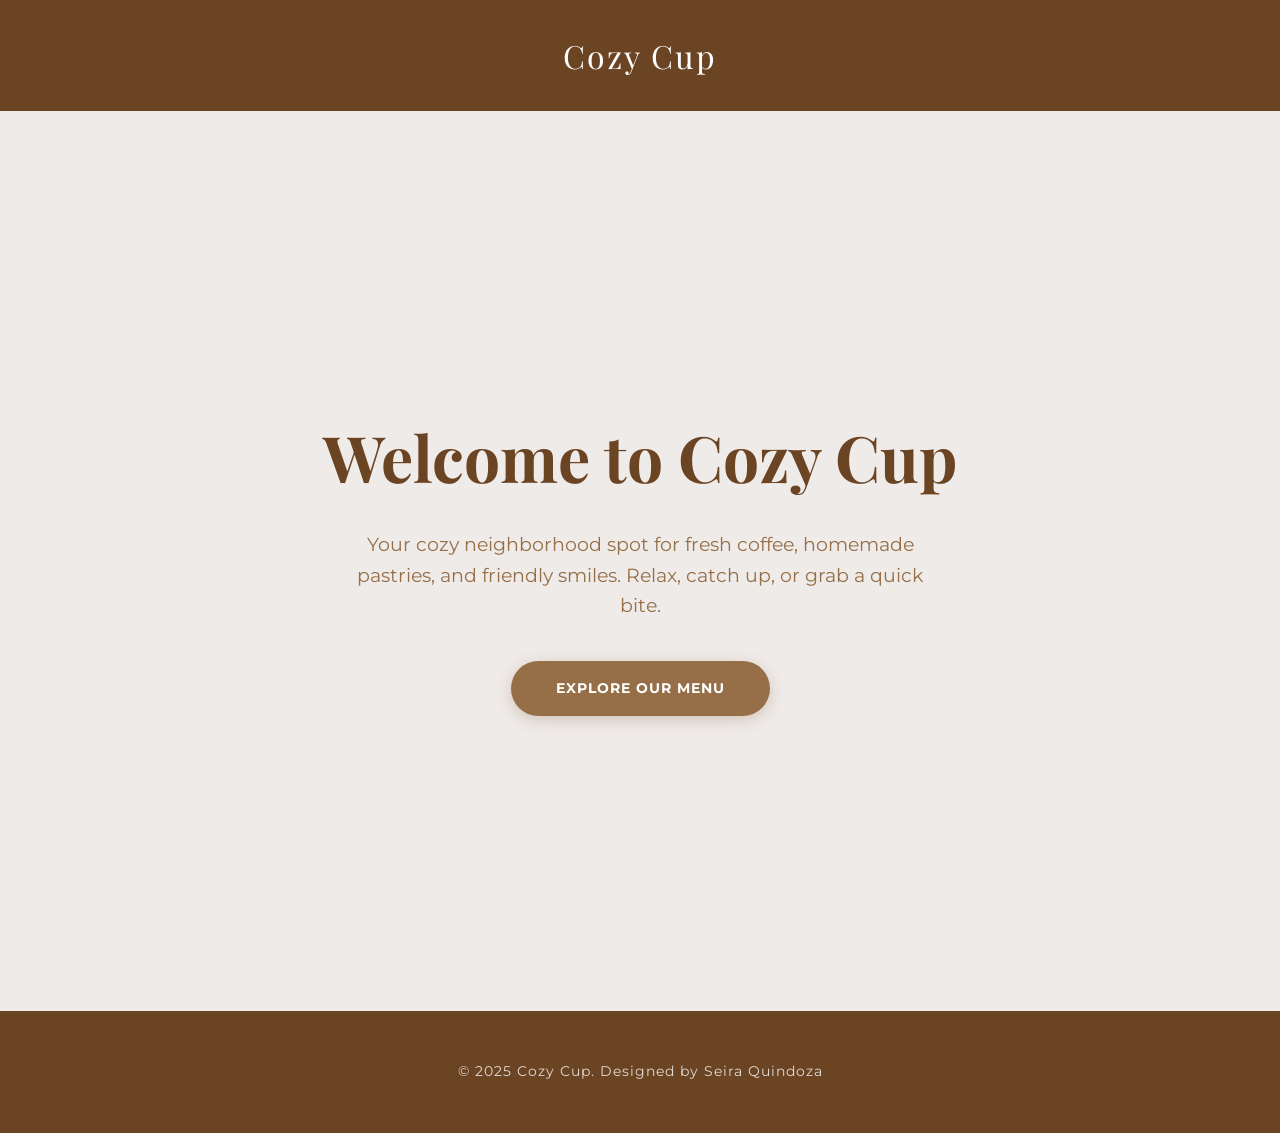
<file: index.html>
<!DOCTYPE html>
<html lang="en">
<head>
    <meta charset="UTF-8">
    <meta name="viewport" content="width=device-width, initial-scale=1.0">
    <title>Cozy Cup | Your Neighborhood Cafe</title>
    <link rel="stylesheet" href="style.css">
</head>
<body>
    <header>
        <div class="logo"><a href="index.html">Cozy Cup</a></div>
    </header>

    <main>
        <section class="hero">
            <h1>Welcome to Cozy Cup</h1>
            <p class="tagline">Your cozy neighborhood spot for fresh coffee, homemade pastries, and friendly smiles. Relax, catch up, or grab a quick bite.</p>
            <a href="menu.html" class="btn">Explore Our Menu</a>
        </section>
    </main>

    <footer>
        <p>&copy; 2025 Cozy Cup. Designed by Seira Quindoza</p>
    </footer>
</body>
</html>
</file>
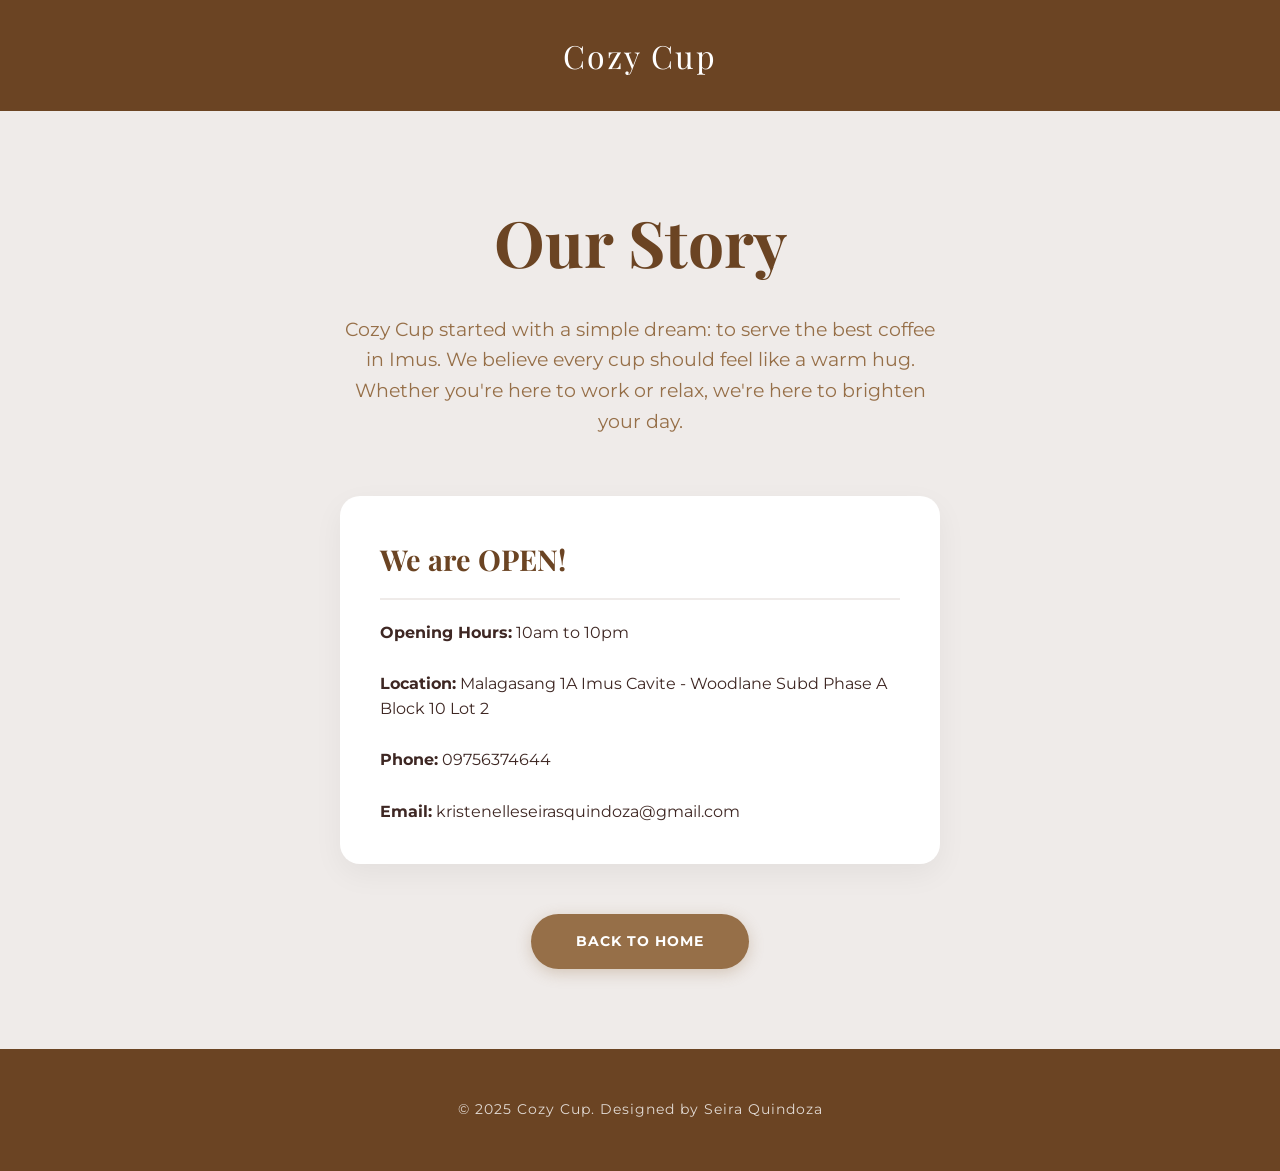
<file: about.html>
<!DOCTYPE html>
<html lang="en">
<head>
    <meta charset="UTF-8">
    <meta name="viewport" content="width=device-width, initial-scale=1.0">
    <title>About Us | Cozy Cup</title>
    <link rel="stylesheet" href="style.css">
</head>
<body>
    <header>
        <div class="logo"><a href="index.html">Cozy Cup</a></div>
    </header>

    <main class="container">
        <section style="margin-bottom: 60px;">
            <h1>Our Story</h1>
            <p class="tagline" style="margin: 0 auto 40px auto;">Cozy Cup started with a simple dream: to serve the best coffee in Imus. We believe every cup should feel like a warm hug. Whether you're here to work or relax, we're here to brighten your day.</p>
        </section>

        <div class="card" style="max-width: 600px; margin: 0 auto;">
            <h3>We are OPEN!</h3>
            <p><strong>Opening Hours:</strong> 10am to 10pm</p><br>
            <p><strong>Location:</strong> Malagasang 1A Imus Cavite - Woodlane Subd Phase A Block 10 Lot 2</p><br>
            <p><strong>Phone:</strong> 09756374644</p><br>
            <p><strong>Email:</strong> kristenelleseirasquindoza@gmail.com</p>
        </div>
        
        <div style="margin-top: 50px;">
            <a href="index.html" class="btn">Back to Home</a>
        </div>
    </main>

    <footer>
        <p>&copy; 2025 Cozy Cup. Designed by Seira Quindoza</p>
    </footer>
</body>
</html>
</file>
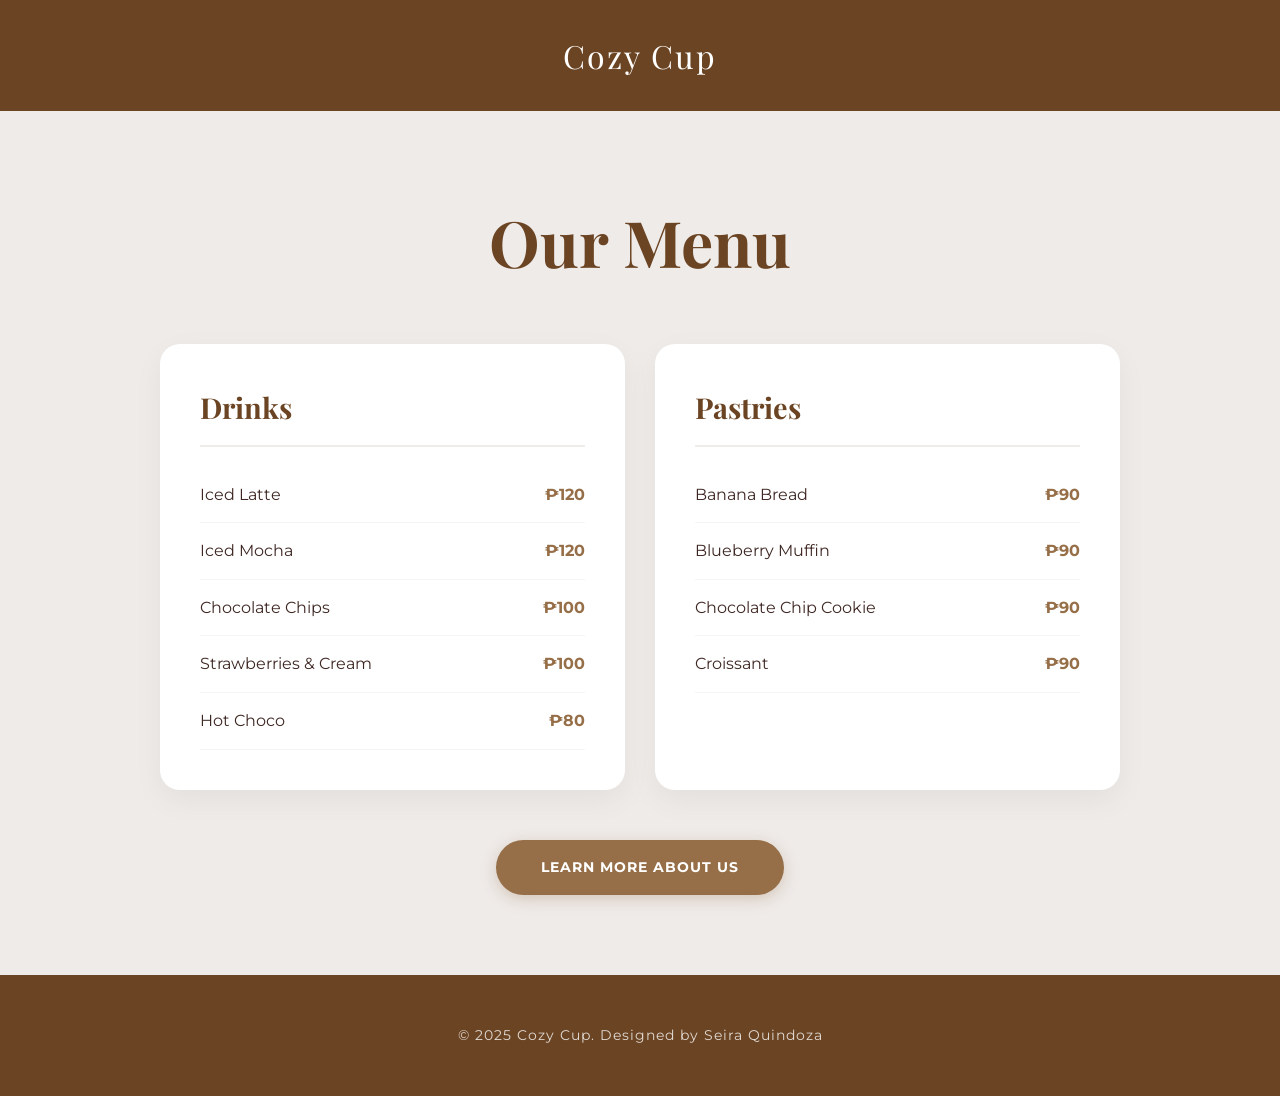
<file: menu.html>
<!DOCTYPE html>
<html lang="en">
<head>
    <meta charset="UTF-8">
    <meta name="viewport" content="width=device-width, initial-scale=1.0">
    <title>Menu | Cozy Cup</title>
    <link rel="stylesheet" href="style.css">
</head>
<body>
    <header>
        <div class="logo"><a href="index.html">Cozy Cup</a></div>
    </header>

    <main class="container">
        <h1>Our Menu</h1>
        <div class="menu-grid">
            <div class="card">
                <h3>Drinks</h3>
                <ul>
                    <li>Iced Latte <span>₱120</span></li>
                    <li>Iced Mocha <span>₱120</span></li>
                    <li>Chocolate Chips <span>₱100</span></li>
                    <li>Strawberries & Cream <span>₱100</span></li>
                    <li>Hot Choco <span>₱80</span></li>
                </ul>
            </div>
            <div class="card">
                <h3>Pastries</h3>
                <ul>
                    <li>Banana Bread <span>₱90</span></li>
                    <li>Blueberry Muffin <span>₱90</span></li>
                    <li>Chocolate Chip Cookie <span>₱90</span></li>
                    <li>Croissant <span>₱90</span></li>
                </ul>
            </div>
        </div>
        <a href="about.html" class="btn">Learn More About Us</a>
    </main>

    <footer>
        <p>&copy; 2025 Cozy Cup. Designed by Seira Quindoza</p>
    </footer>
</body>
</html>
</file>
<file: style.css>
/* --- Google Fonts --- */
@import url('https://fonts.googleapis.com/css2?family=Montserrat:wght@300;400;700&family=Playfair+Display:ital,wght@0,700;1,700&display=swap');

/* --- Variables & Reset --- */
:root {
    --dark-brown: #6B4423;
    --med-brown: #966F48;
    --cream: #EFEBE9;
    --white: #ffffff;
    --text: #3e2723;
}

* {
    margin: 0;
    padding: 0;
    box-sizing: border-box;
}

body {
    font-family: 'Montserrat', sans-serif;
    background-color: var(--cream);
    color: var(--text);
    line-height: 1.6;
    text-align: center;
}

/* --- Navigation Header (Minimalist) --- */
header {
    padding: 30px;
    background-color: var(--dark-brown);
    width: 100%;
}

.logo a {
    font-family: 'Playfair Display', serif;
    font-size: 2rem;
    color: var(--white);
    text-decoration: none;
    letter-spacing: 2px;
}

/* --- Hero Section (Page 1 Only) --- */
.hero {
    min-height: 100vh;
    display: flex;
    flex-direction: column;
    justify-content: center;
    align-items: center;
    padding: 40px 20px;
}

h1 {
    font-family: 'Playfair Display', serif;
    font-size: clamp(2.5rem, 8vw, 4rem);
    color: var(--dark-brown);
    margin-bottom: 20px;
}

.tagline {
    font-size: 1.2rem;
    margin-bottom: 40px;
    max-width: 600px;
    color: var(--med-brown);
}

/* --- Buttons --- */
.btn {
    display: inline-block;
    padding: 16px 45px;
    background-color: var(--med-brown);
    color: var(--white);
    text-decoration: none;
    border-radius: 50px;
    font-weight: 700;
    font-size: 0.9rem;
    text-transform: uppercase;
    letter-spacing: 1px;
    transition: all 0.3s ease;
    box-shadow: 0 4px 15px rgba(150, 111, 72, 0.3);
}

.btn:hover {
    background-color: var(--dark-brown);
    transform: translateY(-3px);
    box-shadow: 0 6px 20px rgba(107, 68, 35, 0.4);
}

/* --- Content Sections (Page 2 & 3) --- */
.container {
    padding: 80px 20px;
    max-width: 1000px;
    margin: 0 auto;
}

.menu-grid {
    display: grid;
    grid-template-columns: repeat(auto-fit, minmax(300px, 1fr));
    gap: 30px;
    margin: 50px 0;
}

.card {
    background: var(--white);
    padding: 40px;
    border-radius: 20px;
    text-align: left;
    box-shadow: 0 10px 30px rgba(0,0,0,0.05);
}

.card h3 {
    font-family: 'Playfair Display', serif;
    color: var(--dark-brown);
    border-bottom: 2px solid var(--cream);
    padding-bottom: 15px;
    margin-bottom: 20px;
    font-size: 1.8rem;
}

ul { list-style: none; }

li {
    display: flex;
    justify-content: space-between;
    padding: 15px 0;
    border-bottom: 1px solid #f5f5f5;
    font-weight: 400;
}

li span {
    font-weight: 700;
    color: var(--med-brown);
}

/* --- Footer --- */
footer {
    padding: 50px 20px;
    background-color: var(--dark-brown);
    color: var(--white);
}

footer p {
    font-size: 0.85rem;
    letter-spacing: 1px;
    opacity: 0.8;
}
</file>
